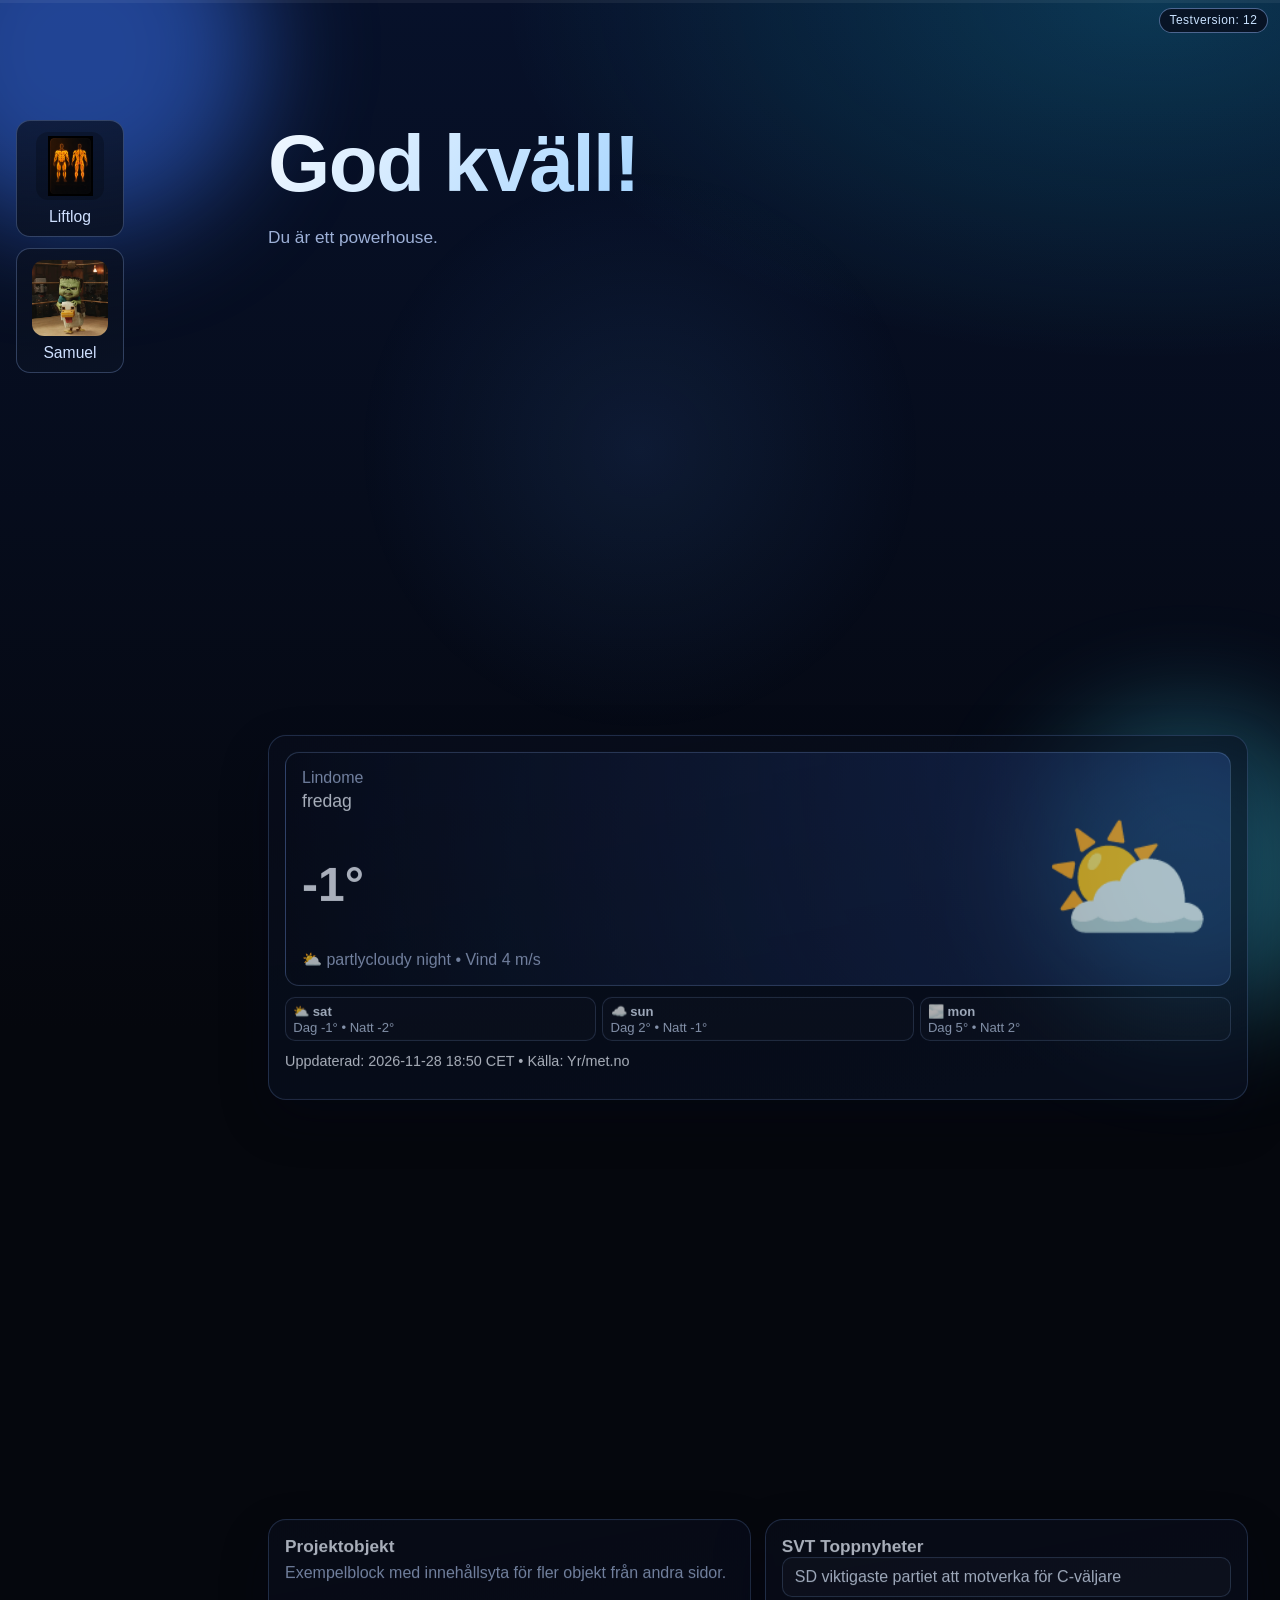
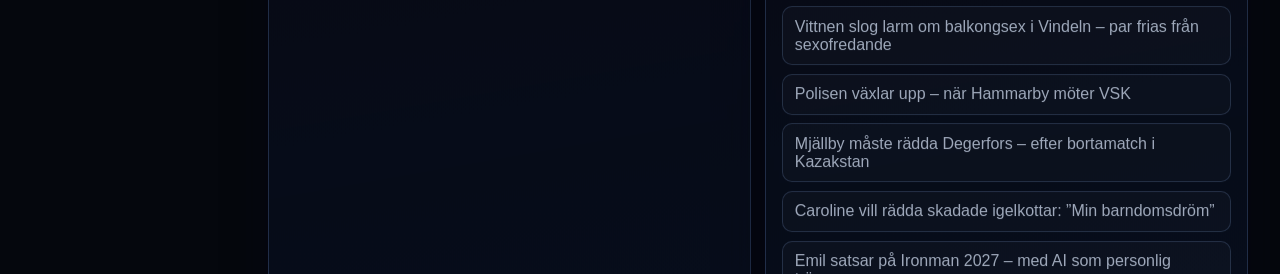
<file: index.html>
<!doctype html>
<html lang="sv">
<head>
  <meta charset="utf-8">
  <meta name="viewport" content="width=device-width, initial-scale=1">
  <title>alard.se</title>
  <meta name="description" content="Modern startsida med väderobjekt, projekt och exempelinnehåll.">
  <link rel="stylesheet" href="style.css">
</head>
<body>
  <div class="build-tag">Testversion: 12</div>
  <div class="scroll-progress" aria-hidden="true"><span id="scroll-progress-bar"></span></div>
  <div class="noise" aria-hidden="true"></div>
  <div class="glow glow-a" aria-hidden="true"></div>
  <div class="glow glow-b" aria-hidden="true"></div>

  <div class="layout-shell">
    <aside class="apps-rail">
      <a class="app-tile" href="/liftlog/" aria-label="Liftlog">
        <img src="/liftlog/icon-192.png" alt="Liftlog ikon">
        <span>Liftlog</span>
      </a>
      <a class="app-tile" href="/samuel/" aria-label="Samuel">
        <img class="samuel-icon" src="/assets/AMCM_Chicken_Jockey.webp" alt="Samuel chicken jockey ikon">
        <span>Samuel</span>
      </a>
    </aside>
    <main>
    <section class="hero">
      <h1 class="reveal" data-reveal id="greeting-title">God dag!</h1>
      <p class="hero-copy reveal" data-reveal id="greeting-day"></p>
      <p class="hero-copy reveal" data-reveal id="greeting-kind">Du är grym.</p>
    </section>

    <section id="weather" class="panel weather-grid section-block" data-parallax>
      <article class="module weather-module reveal tilt" data-reveal>
        <div class="weather-card">
          <p class="weather-place">Lindome</p>
          <p class="weather-day" id="wx-day">Laddar...</p>
          <div class="weather-temp-row">
            <p class="weather-temp" id="wx-temp">--°</p>
            <div class="weather-icon" id="wx-icon">☁️</div>
          </div>
          <p class="weather-meta" id="wx-meta">Hämtar väderdata...</p>
        </div>
        <div id="wx-week" class="week-grid"></div>
        <p class="fallback-link" id="wx-updated">Uppdaterad: - • Källa: Yr/met.no</p>
      </article>
    </section>

    <section id="objects" class="panel objects-grid section-block" data-parallax>
      <article class="module reveal tilt" data-reveal>
        <h2>Projektobjekt</h2>
        <p class="muted">Exempelblock med innehållsyta för fler objekt från andra sidor.</p>
      </article>
      <article class="module reveal tilt" data-reveal>
        <h2>SVT Toppnyheter</h2>
        <ul id="svt-list" class="feed-list pretty-feed">
          <li>Laddar SVT-nyheter...</li>
        </ul>
      </article>
    </section>

    <section class="panel objects-grid section-block" data-parallax>
      <article class="module reveal tilt" data-reveal>
        <h2>Börsinfo: OMX Stockholm PI</h2>
        <p class="muted">Egen data-ruta med källa Avanza-sida.</p>
        <div class="weather-card">
          <p class="weather-place">OMX Stockholm PI</p>
          <p class="weather-day" id="omx-price">Laddar...</p>
          <p class="weather-meta" id="omx-meta">Hämtar dagens förändring...</p>
          <div id="omx-week-chart" aria-label="OMX veckoutveckling"></div>
        </div>
        <p class="fallback-link" id="omx-updated"></p>
        <p class="fallback-link"><a href="https://www.avanza.se/index/om-indexet.html/18988/omx-stockholm-pi" target="_blank" rel="noopener noreferrer">Öppna OMX Stockholm PI i ny flik</a></p>
      </article>

      <article class="module reveal tilt" data-reveal>
        <h2>Pokemon Go: Event</h2>
        <p class="muted">Senaste eventrubriker från PokemonGoHub.</p>
        <div class="community-card">
          <a id="pogo-community-anchor" href="https://pokemongohub.net/post/category/event/" target="_blank" rel="noopener noreferrer">
            <img id="pogo-community-image" alt="Nästa Community Day">
            <p id="pogo-community-title">Laddar nästa Community Day...</p>
          </a>
        </div>
        <div class="weather-card">
          <ul id="pogo-list" class="feed-list pretty-feed">
            <li>Laddar events...</li>
          </ul>
        </div>
        <p class="fallback-link" id="pogo-updated"></p>
      </article>
    </section>
    </main>
  </div>
  <script src="script.js"></script>
</body>
</html>
</file>
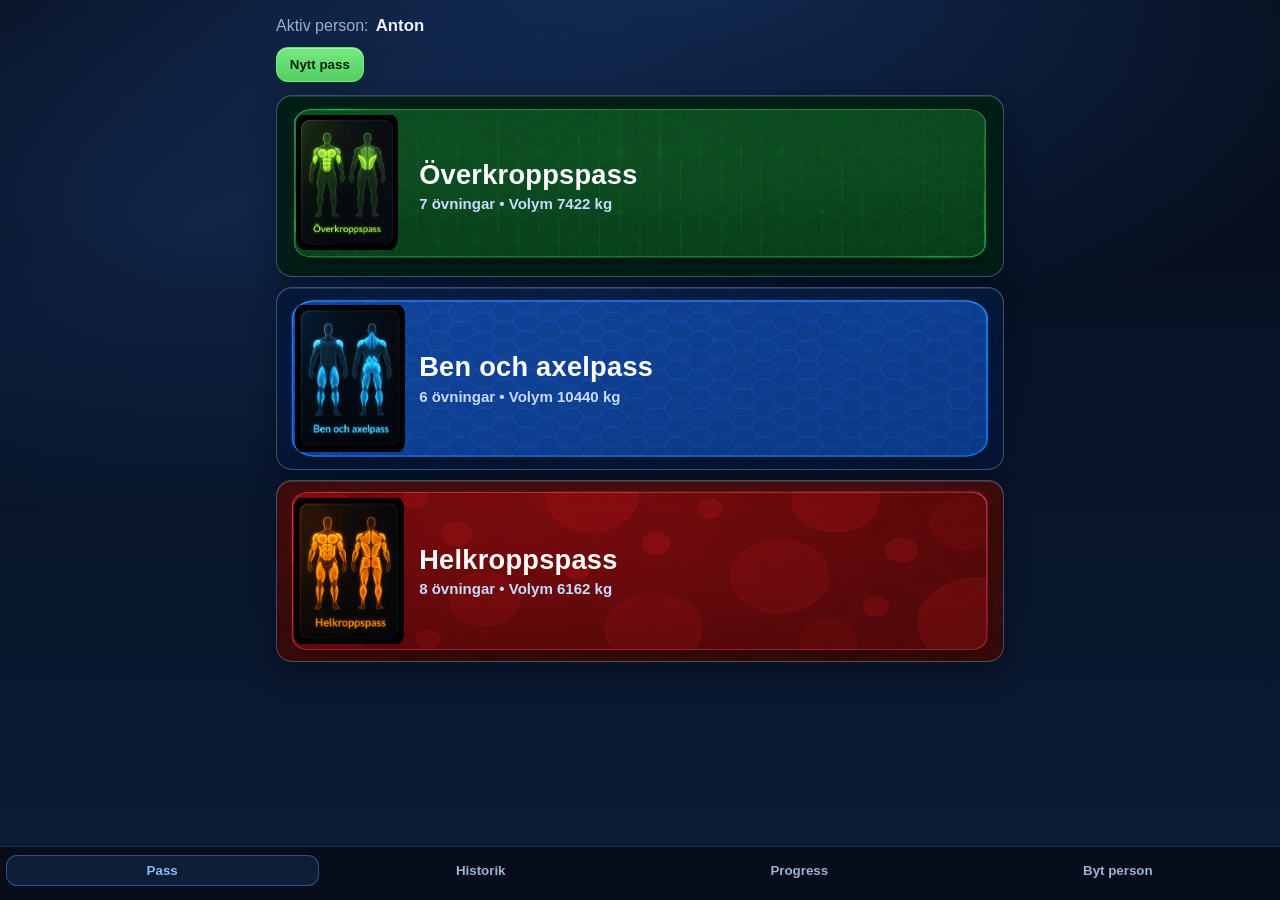
<file: Backup 2026-05-06 V1/index.html>
<!doctype html>
<html lang="sv">
<head>
  <meta charset="UTF-8" />
  <meta name="viewport" content="width=device-width, initial-scale=1.0" />
  <meta name="theme-color" content="#0a1120" />
  <meta name="apple-mobile-web-app-capable" content="yes" />
  <meta name="apple-mobile-web-app-status-bar-style" content="black-translucent" />
  <title>Träningsapp</title>
  <link rel="manifest" href="manifest.json" />
  <link rel="stylesheet" href="style.css" />
</head>
<body>
  <main class="app">
    <section id="tab-start" class="tab-page is-active">
      <section class="person-banner">
        <span>Aktiv person:</span>
        <strong id="active-person-name">Anton</strong>
      </section>

      <section class="card pass-list-shell">
        <div class="section-head">
          <button id="add-pass-btn" class="ok">Nytt pass</button>
        </div>
        <div id="pass-list" class="pass-list"></div>
      </section>

      <section id="steps-card" class="card">
        <div class="steps-panel">
          <div class="steps-cover">
            <img src="assets/Icons/Gång.png" alt="Steg" />
          </div>
          <div class="steps-info">
            <strong>Steg</strong>
            <small>Idag: 11234 steg</small>
            <small>Igår: -</small>
            <small>Förrgår: -</small>
          </div>
        </div>
      </section>

      <section id="pass-detail" class="card hidden">
        <div class="detail-top">
          <h2 id="detail-title">Pass</h2>
          <button id="add-exercise-btn" class="ok">Lägg till övning</button>
        </div>
        <ul id="exercise-list" class="exercise-list"></ul>
        <div class="pass-bottom-actions">
          <button id="done-pass-btn" class="done-pass-btn">KLAR</button>
          <button id="delete-pass-btn" class="danger">Radera pass</button>
        </div>
      </section>
    </section>

    <section id="tab-history" class="tab-page">
      <section class="card">
        <h2>Historik</h2>
        <ul id="history-list" class="pr-list"></ul>
      </section>
    </section>

    <section id="tab-progress" class="tab-page">
      <section class="card">
        <h2>Progress</h2>
        <div id="progress-pass-legend" class="progress-legend" aria-label="Färgförklaring pass">
          <button type="button" class="legend-item" data-pass-id="upper"><i class="legend-dot upper"></i>Överkroppspass</button>
          <button type="button" class="legend-item" data-pass-id="legs-shoulders"><i class="legend-dot lower"></i>Ben och axelpass</button>
          <button type="button" class="legend-item" data-pass-id="full"><i class="legend-dot full"></i>Helkroppspass</button>
          <button type="button" class="legend-item" data-pass-id="custom"><i class="legend-dot extra"></i>Extra pass</button>
        </div>
        <div id="progress-volume" class="metric-grid"></div>
        <canvas id="progress-pass-chart" height="220"></canvas>
        <p id="progress-pass-chart-empty" class="muted hidden">Ingen körd passhistorik ännu.</p>
      </section>
      <section class="card">
        <h2>Utveckling per övning</h2>
        <div id="progress-exercise-legend" class="progress-legend" aria-label="Färgförklaring övningar"></div>
        <canvas id="progress-chart" height="220"></canvas>
        <p id="progress-chart-empty" class="muted hidden">Ingen loggad data för övningar ännu.</p>
      </section>
      <section class="card">
        <h2>Personbästa per övning</h2>
        <ul id="pr-list" class="pr-list"></ul>
      </section>
    </section>

    <section id="tab-more" class="tab-page">
      <section class="card">
        <h2>Byt person</h2>
        <div id="person-list" class="person-list"></div>
        <div class="person-actions">
          <button id="add-person-btn" class="ghost">Lägg till person</button>
          <button id="delete-person-btn" class="danger">Radera person</button>
        </div>
      </section>
    </section>
  </main>

  <nav class="bottom-nav">
    <button class="tab-btn is-active" data-tab="start">Pass</button>
    <button class="tab-btn" data-tab="history">Historik</button>
    <button class="tab-btn" data-tab="progress">Progress</button>
    <button class="tab-btn" data-tab="more">Byt person</button>
  </nav>

  <dialog id="edit-modal" class="edit-modal">
    <form method="dialog" id="edit-form" class="edit-form">
      <div class="modal-top">
        <h3>Redigera övning</h3>
        <button type="button" id="close-modal" class="ghost">Stäng</button>
      </div>

      <label>
        Övning
        <input id="edit-name" required />
      </label>

      <div class="group-title">Uppvärmning</div>
      <div class="edit-row">
        <span>Reps</span>
        <div class="stepper" data-field="warmupReps"></div>
      </div>
      <div class="edit-row">
        <span>Vikt (kg)</span>
        <div class="stepper" data-field="warmupWeight"></div>
      </div>

      <div class="group-title">Arbetsset</div>
      <div class="edit-row">
        <span>Set</span>
        <div class="stepper" data-field="workSets"></div>
      </div>
      <div class="edit-row">
        <span>Reps</span>
        <div class="stepper" data-field="workReps"></div>
      </div>
      <div class="edit-row">
        <span>Vikt (kg)</span>
        <div class="stepper" data-field="workWeight"></div>
      </div>

      <div class="modal-actions">
        <button type="submit" class="primary">Spara</button>
        <button type="button" id="delete-exercise" class="danger">Ta bort övning</button>
      </div>
    </form>
  </dialog>

  <script src="app.js"></script>
</body>
</html>
</file>
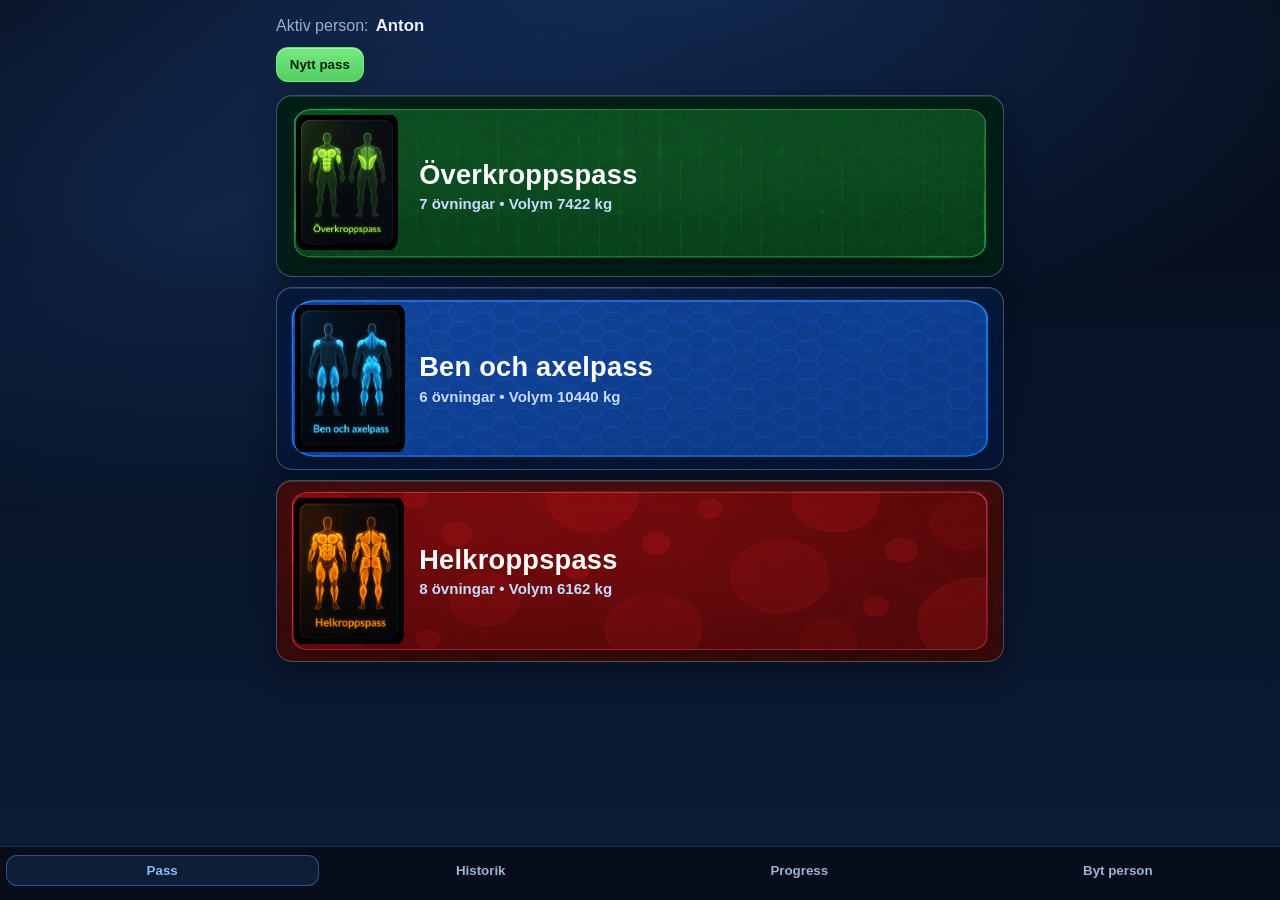
<file: liftlog/index.html>
<!doctype html>
<html lang="sv">
<head>
  <meta charset="UTF-8" />
  <meta name="viewport" content="width=device-width, initial-scale=1.0" />
  <meta name="theme-color" content="#0a1120" />
  <meta name="apple-mobile-web-app-capable" content="yes" />
  <meta name="apple-mobile-web-app-status-bar-style" content="black-translucent" />
  <title>Träningsapp</title>
  <link rel="manifest" href="manifest.json" />
  <link rel="stylesheet" href="style.css" />
</head>
<body>
  <main class="app">
    <section id="tab-start" class="tab-page is-active">
      <section class="person-banner">
        <span>Aktiv person:</span>
        <strong id="active-person-name">Anton</strong>
      </section>

      <section class="card pass-list-shell">
        <div class="section-head">
          <button id="add-pass-btn" class="ok">Nytt pass</button>
        </div>
        <div id="pass-list" class="pass-list"></div>
      </section>

      <section id="steps-card" class="card">
        <div class="steps-panel">
          <div class="steps-cover">
            <img src="assets/Icons/Gång.png" alt="Steg" />
          </div>
          <div class="steps-info">
            <strong>Steg</strong>
            <small>Idag: 11234 steg</small>
            <small>Igår: -</small>
            <small>Förrgår: -</small>
          </div>
        </div>
      </section>

      <section id="pass-detail" class="card hidden">
        <div class="detail-top">
          <h2 id="detail-title">Pass</h2>
          <button id="toggle-exercise-tools-btn" class="ghost" aria-label="Visa verktyg">✎</button>
          <button id="add-exercise-btn" class="ok">Lägg till övning</button>
        </div>
        <ul id="exercise-list" class="exercise-list"></ul>
        <div class="pass-bottom-actions">
          <button id="done-pass-btn" class="done-pass-btn">KLAR</button>
          <button id="delete-pass-btn" class="danger">Radera pass</button>
        </div>
      </section>
    </section>

    <section id="tab-history" class="tab-page">
      <section class="card">
        <h2>Historik</h2>
        <ul id="history-list" class="pr-list"></ul>
      </section>
    </section>

    <section id="tab-progress" class="tab-page">
      <section class="card">
        <h2>Progress</h2>
        <div id="progress-pass-legend" class="progress-legend" aria-label="Färgförklaring pass">
          <button type="button" class="legend-item" data-pass-id="upper"><i class="legend-dot upper"></i>Överkroppspass</button>
          <button type="button" class="legend-item" data-pass-id="legs-shoulders"><i class="legend-dot lower"></i>Ben och axelpass</button>
          <button type="button" class="legend-item" data-pass-id="full"><i class="legend-dot full"></i>Helkroppspass</button>
          <button type="button" class="legend-item" data-pass-id="custom"><i class="legend-dot extra"></i>Extra pass</button>
        </div>
        <div id="progress-volume" class="metric-grid"></div>
        <canvas id="progress-pass-chart" height="220"></canvas>
        <p id="progress-pass-chart-empty" class="muted hidden">Ingen körd passhistorik ännu.</p>
      </section>
      <section class="card">
        <h2>Utveckling per övning</h2>
        <div id="progress-exercise-legend" class="progress-legend" aria-label="Färgförklaring övningar"></div>
        <canvas id="progress-chart" height="220"></canvas>
        <p id="progress-chart-empty" class="muted hidden">Ingen loggad data för övningar ännu.</p>
      </section>
      <section class="card">
        <h2>Personbästa per övning</h2>
        <ul id="pr-list" class="pr-list"></ul>
      </section>
    </section>

    <section id="tab-more" class="tab-page">
      <section class="card">
        <h2>Byt person</h2>
        <div id="person-list" class="person-list"></div>
        <div class="person-actions">
          <button id="add-person-btn" class="ghost">Lägg till person</button>
          <button id="delete-person-btn" class="danger">Radera person</button>
        </div>
      </section>
    </section>
  </main>

  <nav class="bottom-nav">
    <button class="tab-btn is-active" data-tab="start">Pass</button>
    <button class="tab-btn" data-tab="history">Historik</button>
    <button class="tab-btn" data-tab="progress">Progress</button>
    <button class="tab-btn" data-tab="more">Byt person</button>
  </nav>

  <dialog id="edit-modal" class="edit-modal">
    <form method="dialog" id="edit-form" class="edit-form">
      <div class="modal-top">
        <h3>Redigera övning</h3>
        <button type="button" id="close-modal" class="ghost">Stäng</button>
      </div>

      <label>
        Övning
        <input id="edit-name" required />
      </label>

      <div class="group-title">Uppvärmning</div>
      <div class="edit-row">
        <span>Reps</span>
        <div class="stepper" data-field="warmupReps"></div>
      </div>
      <div class="edit-row">
        <span>Vikt (kg)</span>
        <div class="stepper" data-field="warmupWeight"></div>
      </div>

      <div class="group-title">Arbetsset</div>
      <div class="edit-row">
        <span>Set</span>
        <div class="stepper" data-field="workSets"></div>
      </div>
      <div class="edit-row">
        <span>Reps</span>
        <div class="stepper" data-field="workReps"></div>
      </div>
      <div class="edit-row">
        <span>Vikt (kg)</span>
        <div class="stepper" data-field="workWeight"></div>
      </div>

      <div class="modal-actions">
        <button type="submit" class="primary">Spara</button>
        <button type="button" id="delete-exercise" class="danger">Ta bort övning</button>
      </div>
    </form>
  </dialog>

  <script src="app.js"></script>
</body>
</html>
</file>
<file: style.css>
:root {
  --bg: #05070d;
  --bg-soft: #0b1222;
  --ink: #eaf2ff;
  --muted: #9db0d7;
  --stroke: rgba(123, 159, 229, 0.32);
  --panel: rgba(9, 15, 30, 0.78);
  --panel-strong: rgba(10, 18, 36, 0.92);
  --blue: #4b8fff;
  --cyan: #8ae8ff;
}

* {
  box-sizing: border-box;
}

html,
body {
  margin: 0;
  min-height: 100%;
}

.scroll-progress {
  position: fixed;
  top: 0;
  left: 0;
  width: 100%;
  height: 3px;
  z-index: 30;
  background: rgba(255, 255, 255, 0.06);
}

.build-tag {
  position: fixed;
  top: 8px;
  right: 12px;
  z-index: 40;
  padding: 0.28rem 0.6rem;
  border-radius: 999px;
  border: 1px solid rgba(146, 184, 250, 0.5);
  background: rgba(8, 14, 29, 0.82);
  color: #c9e2ff;
  font-size: 0.75rem;
  letter-spacing: 0.04em;
}

.scroll-progress span {
  display: block;
  height: 100%;
  width: 0%;
  background: linear-gradient(90deg, #76d5ff, #5f96ff);
}

body::before {
  content: "";
  position: fixed;
  inset: 0;
  pointer-events: none;
  background: radial-gradient(circle at var(--mx, 50%) var(--my, 50%), rgba(85, 156, 255, 0.1), transparent 36%);
  z-index: 0;
}

body {
  font-family: "Sora", "Avenir Next", "Segoe UI", sans-serif;
  color: var(--ink);
  background:
    radial-gradient(1200px 500px at 20% -20%, rgba(43, 106, 232, 0.35), transparent 70%),
    radial-gradient(900px 500px at 90% 0%, rgba(28, 211, 255, 0.2), transparent 72%),
    linear-gradient(180deg, #07112a, #05070d 55%);
}

.noise {
  position: fixed;
  inset: 0;
  pointer-events: none;
  background-image: radial-gradient(rgba(255, 255, 255, 0.05) 0.6px, transparent 0.6px);
  background-size: 4px 4px;
  opacity: 0.18;
}

.glow {
  position: fixed;
  z-index: -1;
  border-radius: 999px;
  filter: blur(55px);
}

.glow-a {
  width: 360px;
  height: 360px;
  top: -130px;
  left: -100px;
  background: rgba(61, 120, 255, 0.5);
}

.glow-b {
  width: 300px;
  height: 300px;
  bottom: -120px;
  right: -60px;
  background: rgba(66, 218, 255, 0.35);
}

.topbar {
  max-width: 1120px;
  margin: 0 auto;
  padding: 1.1rem 1rem;
  display: flex;
  justify-content: space-between;
  align-items: center;
}

.logo {
  margin: 0;
  letter-spacing: 0.14em;
  font-size: 0.75rem;
  color: var(--muted);
}

nav {
  display: flex;
  gap: 0.9rem;
}

nav a {
  color: var(--ink);
  text-decoration: none;
  font-size: 0.92rem;
  opacity: 0.88;
}

main {
  max-width: 1120px;
  margin: 0 auto;
  padding: 0.8rem 1rem 3rem;
}

.layout-shell {
  max-width: 1320px;
  margin: 0 auto;
  padding: 0 1rem 2.4rem;
  display: grid;
  grid-template-columns: 220px minmax(0, 1fr);
  gap: 1rem;
}

.apps-rail {
  position: sticky;
  top: 120px;
  align-self: start;
  display: grid;
  gap: 0.7rem;
}

.app-tile {
  width: 108px;
  display: grid;
  justify-items: center;
  gap: 0.5rem;
  text-decoration: none;
  color: #dbe8ff;
  border: 1px solid rgba(142, 175, 238, 0.3);
  border-radius: 14px;
  padding: 0.7rem 0.55rem 0.6rem;
  background: linear-gradient(170deg, rgba(9, 15, 30, 0.7), rgba(10, 18, 36, 0.92));
}

.app-tile img {
  width: 68px;
  height: 68px;
  border-radius: 12px;
  object-fit: contain;
  background: rgba(0, 0, 0, 0.22);
  padding: 4px;
}

.app-tile img.samuel-icon {
  width: 76px;
  height: 76px;
  padding: 0;
  object-fit: cover;
  object-position: center;
}

.app-tile span {
  font-size: 0.98rem;
  color: #cfe0ff;
}

.hero {
  min-height: 38vh;
  display: grid;
  align-content: center;
  gap: 0.35rem;
  padding: 0.7rem 0 0.8rem;
}

.hero h1 {
  background: linear-gradient(130deg, #f2f8ff 0%, #a6d5ff 42%, #6fa8ff 100%);
  -webkit-background-clip: text;
  background-clip: text;
  color: transparent;
}

.eyebrow {
  margin: 0;
  color: var(--cyan);
  text-transform: uppercase;
  letter-spacing: 0.12em;
  font-size: 0.74rem;
}

h1 {
  margin: 0;
  font-size: clamp(2.2rem, 6.6vw, 5rem);
  line-height: 1.15;
  letter-spacing: -0.02em;
  padding-bottom: 0.08em;
}

.hero-copy {
  margin: 0;
  max-width: 680px;
  color: var(--muted);
  font-size: clamp(0.95rem, 1.7vw, 1.08rem);
}

.hero-actions {
  display: flex;
  flex-wrap: wrap;
  gap: 0.6rem;
}

.btn {
  text-decoration: none;
  border-radius: 999px;
  padding: 0.74rem 1.1rem;
  font-weight: 700;
  font-size: 0.93rem;
}

.btn-solid {
  color: #011230;
  background: linear-gradient(170deg, #9ce8ff, #62a7ff 70%);
}

.btn-ghost {
  color: var(--ink);
  border: 1px solid var(--stroke);
  background: rgba(10, 16, 31, 0.55);
}

.panel {
  margin-top: 0.55rem;
}

.weather-grid,
.objects-grid {
  display: grid;
  grid-template-columns: repeat(12, 1fr);
  gap: 0.85rem;
}

.module {
  grid-column: span 6;
  border: 1px solid var(--stroke);
  border-radius: 18px;
  background: linear-gradient(170deg, var(--panel), var(--panel-strong));
  padding: 1rem;
  box-shadow: 0 20px 50px rgba(1, 8, 24, 0.45);
  transform-style: preserve-3d;
  transition: transform 240ms ease, border-color 200ms ease;
}

h2 {
  margin: 0;
  font-size: 1.08rem;
}

.muted {
  margin: 0.45rem 0 0.8rem;
  color: var(--muted);
}

.embed-wrap {
  border-radius: 12px;
  overflow: hidden;
  border: 1px solid rgba(137, 172, 242, 0.28);
  min-height: 360px;
}

.embed-wrap iframe {
  width: 100%;
  min-height: 360px;
  border: 0;
  background: #fff;
}

.fallback-link {
  margin-top: 0.7rem;
  font-size: 0.9rem;
}

.fallback-link a {
  color: #a8d7ff;
}

.weather-card {
  border: 1px solid rgba(142, 175, 238, 0.35);
  border-radius: 14px;
  padding: 1rem;
  background: radial-gradient(circle at top right, rgba(71, 125, 255, 0.28), rgba(71, 125, 255, 0));
}

.weather-main {
  display: flex;
  justify-content: space-between;
  align-items: center;
}
.weather-module { grid-column: span 12; }

.weather-temp-row {
  display: flex;
  align-items: center;
  justify-content: space-between;
}

.weather-icon {
  font-size: 8.6rem;
  line-height: 1;
  margin-left: 0.2rem;
  width: 50%;
  text-align: right;
}

.weather-place,
.weather-day,
.weather-meta,
.weather-temp {
  margin: 0;
}

.weather-place {
  color: var(--muted);
}

.weather-day {
  margin-top: 0.3rem;
  font-size: 1.1rem;
}

.weather-temp {
  margin-top: 0.35rem;
  font-size: 3rem;
  font-weight: 800;
}

.weather-meta {
  color: var(--muted);
}
.feed-list { margin: 0; padding-left: 1.1rem; color: var(--ink); }
.feed-list li { margin: 0 0 0.45rem; }
.pretty-feed {
  list-style: none;
  padding: 0;
}
.pretty-feed li {
  margin: 0 0 0.55rem;
  padding: 0.65rem 0.75rem;
  border: 1px solid rgba(142, 175, 238, 0.28);
  border-radius: 10px;
  background: rgba(255, 255, 255, 0.03);
}
.week-grid {
  margin-top: 0.7rem;
  display: grid;
  grid-template-columns: repeat(3, 1fr);
  gap: 0.38rem;
}
.day-chip {
  border: 1px solid rgba(142, 175, 238, 0.25);
  border-radius: 10px;
  padding: 0.34rem 0.45rem;
  background: rgba(255, 255, 255, 0.02);
  font-size: 0.82rem;
}

.day-chip-top {
  display: block;
  font-weight: 700;
  color: #dbe9ff;
}

.day-chip-temp {
  display: block;
  margin-top: 0.08rem;
  color: #b8caea;
}

.community-card {
  margin: 0.65rem 0 0.8rem;
  border: 1px solid rgba(142, 175, 238, 0.28);
  border-radius: 12px;
  overflow: hidden;
  background: rgba(255, 255, 255, 0.03);
}

#pogo-community-image {
  display: block;
  width: 100%;
  max-height: 280px;
  object-fit: cover;
  background: rgba(255, 255, 255, 0.04);
}

#pogo-community-title {
  margin: 0;
  padding: 0.72rem 0.78rem;
  color: #dbe9ff;
  font-weight: 700;
}

#omx-week-chart {
  width: 100%;
  margin-top: 0.65rem;
  border: 1px solid rgba(142, 175, 238, 0.26);
  border-radius: 10px;
  background: rgba(255, 255, 255, 0.02);
  overflow: hidden;
}

#omx-week-chart svg {
  display: block;
  width: 100%;
  height: auto;
}

#pogo-community-anchor {
  text-decoration: none;
}

#svt-list img {
  width: 56px;
  height: 56px;
  object-fit: cover;
  border-radius: 8px;
  margin-right: 0.55rem;
  border: 1px solid rgba(142, 175, 238, 0.28);
}

#svt-list a {
  color: #dbe8ff;
  text-decoration: none;
}

.reveal {
  opacity: 0;
  transform: translateY(22px) scale(0.985);
  transition: opacity 700ms ease, transform 700ms cubic-bezier(0.22, 1, 0.36, 1);
}

.reveal.in {
  opacity: 1;
  transform: translateY(0) scale(1);
}

.topbar.reveal {
  transform: translateY(-14px);
}

.module.tilt:hover {
  border-color: rgba(162, 199, 255, 0.6);
}

.section-block {
  transition: transform 500ms ease, opacity 500ms ease;
}

@media (max-width: 900px) {
  .layout-shell {
    grid-template-columns: 1fr;
  }

  .apps-rail {
    position: static;
  }

  .module {
    grid-column: span 12;
  }
}
</file>
<file: Backup 2026-05-06 V1/style.css>
:root {
  --bg-0: #04070f;
  --bg-1: #071327;
  --bg-2: #0c1c34;
  --surface-1: rgba(13, 24, 44, 0.82);
  --surface-2: rgba(16, 31, 55, 0.9);
  --surface-3: rgba(22, 38, 64, 0.9);
  --stroke: rgba(143, 176, 231, 0.2);
  --stroke-strong: rgba(150, 186, 247, 0.36);
  --txt: #edf3ff;
  --txt-muted: #9baecf;
  --blue: #3c8dff;
  --blue-soft: rgba(60, 141, 255, 0.3);
  --green: #63dd6e;
  --danger: #f76e6e;
  --radius-lg: 20px;
  --radius-md: 14px;
}

* { box-sizing: border-box; }

body {
  margin: 0;
  min-height: 100dvh;
  color: var(--txt);
  font-family: "Avenir Next", "SF Pro Text", "Segoe UI", sans-serif;
  background:
    radial-gradient(120% 70% at 50% -5%, rgba(37, 91, 176, 0.45), rgba(37, 91, 176, 0) 60%),
    radial-gradient(70% 45% at 15% 25%, rgba(63, 131, 243, 0.16), rgba(63, 131, 243, 0) 72%),
    linear-gradient(180deg, var(--bg-0), var(--bg-1) 38%, var(--bg-2));
}

body.theme-pass-upper {
  background:
    radial-gradient(120% 70% at 50% -5%, rgba(44, 135, 72, 0.48), rgba(44, 135, 72, 0) 60%),
    linear-gradient(180deg, #07160f, #0b2217 42%, #10291c);
}

body.theme-pass-lower {
  background:
    radial-gradient(120% 70% at 50% -5%, rgba(48, 103, 199, 0.52), rgba(48, 103, 199, 0) 60%),
    linear-gradient(180deg, #071325, #0d1f3f 42%, #142a4f);
}

body.theme-pass-full {
  background:
    radial-gradient(120% 70% at 50% -5%, rgba(158, 51, 51, 0.5), rgba(158, 51, 51, 0) 60%),
    linear-gradient(180deg, #1a0a0a, #2a1010 42%, #3a1515);
}

body.theme-pass-custom {
  background:
    radial-gradient(120% 70% at 50% -5%, rgba(133, 74, 212, 0.5), rgba(133, 74, 212, 0) 60%),
    linear-gradient(180deg, #160d2b, #211340 42%, #2b1952);
}

.app {
  max-width: 760px;
  margin: 0 auto;
  padding: 1rem 1rem 6.4rem;
}

.tab-page { display: none; }
.tab-page.is-active { display: block; }

.person-banner {
  display: flex;
  align-items: baseline;
  gap: 0.45rem;
  margin: 0 0 0.7rem;
  color: var(--txt-muted);
}

.person-banner strong {
  color: var(--txt);
  font-size: 1.05rem;
}

.card,
.hero {
  background: linear-gradient(165deg, rgba(19, 35, 62, 0.9), rgba(10, 20, 38, 0.82));
  border: 1px solid var(--stroke);
  border-radius: var(--radius-lg);
  padding: 1rem;
  margin-bottom: 0.95rem;
  backdrop-filter: blur(12px) saturate(110%);
  box-shadow:
    inset 0 1px 0 rgba(255, 255, 255, 0.07),
    0 14px 36px rgba(1, 6, 17, 0.46);
}

.hero-top {
  display: flex;
  justify-content: space-between;
  align-items: baseline;
}

.hero-top strong {
  font-size: 1.2rem;
  letter-spacing: 0.02em;
}

.hero-top span {
  color: #d2e2ff;
  font-weight: 500;
}

.hero-text {
  color: var(--txt-muted);
  margin: 0.55rem 0 0;
}

h2 {
  margin: 0;
  font-size: 1.1rem;
  letter-spacing: 0.01em;
}

.section-head {
  display: flex;
  align-items: center;
  justify-content: space-between;
  gap: 0.7rem;
  margin-bottom: 0.8rem;
}

.pass-list-shell {
  background: transparent;
  border: 0;
  box-shadow: none;
  backdrop-filter: none;
  padding: 0;
}

#steps-card {
  display: none !important;
  background: transparent;
  border: 0;
  box-shadow: none;
  backdrop-filter: none;
  padding: 0;
  margin-top: 1cm;
}

.pass-list {
  display: grid;
  grid-template-columns: 1fr;
  gap: 0.62rem;
}

.pass-card {
  position: relative;
  overflow: hidden;
  width: 100%;
  border: 1px solid var(--stroke-strong);
  border-radius: 16px;
  background-color: #081120;
  color: #fff;
  padding: 0.56rem;
  text-align: left;
  display: grid;
  grid-template-columns: 122px 1fr;
  align-items: center;
  gap: 0.7rem;
  box-shadow:
    inset 0 1px 0 rgba(255, 255, 255, 0.12),
    0 12px 24px rgba(2, 8, 24, 0.45);
  transition: transform 160ms ease, box-shadow 160ms ease, border-color 160ms ease;
}

.pass-card:hover {
  transform: translateY(-1px);
  border-color: rgba(169, 205, 255, 0.52);
}

.pass-card small {
  display: block;
  margin-top: 0.35rem;
  color: #c7dcff;
  font-size: 0.94rem;
  font-weight: 650;
  text-align: left;
}

.pass-cover {
  position: relative;
  z-index: 1;
  width: 100%;
  aspect-ratio: 3 / 4;
  border-radius: 14px;
  overflow: hidden;
  border: 0;
  background: transparent;
  display: grid;
  place-items: center;
  padding: 6px;
}

.pass-cover img {
  width: 100%;
  height: 100%;
  object-fit: contain;
  padding: 0;
  display: block;
  margin: 0;
  border-radius: 12px;
  background: transparent;
}

.pass-info strong {
  position: relative;
  z-index: 1;
  display: block;
  font-size: 1.7rem;
  line-height: 1.1;
  letter-spacing: 0.01em;
}

.pass-info small {
  position: relative;
  z-index: 1;
}

.pass-upper {
  background-image: url("assets/Icons/ÖverkroppspassBkg1.png");
  background-size: 100% 100%;
  background-position: center;
  background-repeat: no-repeat;
}

.pass-upper .pass-cover img {
  width: 92%;
  height: 92%;
  align-self: start;
  margin-top: 2px;
}

.pass-lower .pass-cover img {
  margin-left: 7px;
}

.pass-full .pass-cover img {
  margin-left: 5px;
}

.pass-lower {
  background-image: url("assets/Icons/BenpassBkg1.png");
  background-size: 100% 100%;
  background-position: center;
  background-repeat: no-repeat;
}

.pass-full {
  background-image: url("assets/Icons/HelkroppspassBkg1.png");
  background-size: 100% 100%;
  background-position: center;
  background-repeat: no-repeat;
}

.pass-custom {
  background-image:
    linear-gradient(140deg, rgba(116, 58, 199, 0.82), rgba(69, 35, 128, 0.86));
  background-size: 100% 100%;
  background-position: center;
  background-repeat: no-repeat;
}

.pass-card::before,
.exercise-item::before {
  content: "";
  position: absolute;
  inset: 0;
  pointer-events: none;
  opacity: 0.72;
  background-size: cover;
  background-repeat: no-repeat;
  background-position: center;
  border-radius: inherit;
  z-index: 0;
}

.pass-card::before { display: none !important; }

.detail-top {
  display: flex;
  align-items: center;
  gap: 0.65rem;
  margin-bottom: 0.35rem;
}

.detail-top h2 {
  margin-right: auto;
}

.exercise-list,
.pr-list {
  list-style: none;
  padding: 0;
  margin: 0;
}

.exercise-item {
  position: relative;
  overflow: hidden;
  background: linear-gradient(160deg, rgba(14, 26, 45, 0.96), rgba(10, 20, 35, 0.92));
  border: 1px solid rgba(139, 173, 227, 0.24);
  border-radius: var(--radius-md);
  padding: 0.78rem;
  margin-bottom: 0.58rem;
  box-shadow: inset 0 1px 0 rgba(255, 255, 255, 0.05);
}

.tone-green::before {
  background-image:
    radial-gradient(circle at 88% 18%, rgba(87, 212, 103, 0.34) 0, rgba(87, 212, 103, 0) 48%);
}

.tone-orange::before {
  background-image:
    radial-gradient(circle at 88% 18%, rgba(251, 146, 60, 0.34) 0, rgba(251, 146, 60, 0) 48%);
}

.tone-red::before {
  background-image:
    radial-gradient(circle at 88% 18%, rgba(248, 113, 113, 0.34) 0, rgba(248, 113, 113, 0) 48%);
}

.exercise-card-row {
  display: flex;
  align-items: stretch;
  gap: 0.7rem;
  min-height: 128px;
}

.exercise-thumb {
  width: 92px;
  height: auto;
  border-radius: 12px;
  overflow: hidden;
  background: rgba(255, 255, 255, 0.08);
  border: 1px solid rgba(255, 255, 255, 0.24);
  box-shadow:
    0 0 0 1px rgba(96, 165, 250, 0.2),
    0 8px 20px rgba(2, 8, 23, 0.45);
}

.exercise-thumb img {
  width: 100%;
  height: 100%;
  object-fit: contain;
  display: block;
}

.exercise-name {
  font-weight: 720;
  letter-spacing: 0.01em;
}

.exercise-info {
  flex: 1;
  min-width: 0;
}

.exercise-meta {
  color: #c4d5ef;
  margin-top: 0.25rem;
  font-size: 0.95rem;
  line-height: 1.45;
}

.exercise-actions-col {
  display: flex;
  flex-direction: column;
  align-items: stretch;
  justify-content: flex-start;
  gap: 0.35rem;
  margin-left: auto;
  min-width: 94px;
}

button {
  border: 1px solid rgba(141, 180, 240, 0.26);
  border-radius: 12px;
  padding: 0.56rem 0.8rem;
  font-weight: 680;
  color: #fff;
  background: linear-gradient(180deg, #4596ff, #3375df);
  box-shadow:
    inset 0 1px 0 rgba(255, 255, 255, 0.22),
    0 9px 18px rgba(8, 24, 53, 0.32);
  transition: filter 140ms ease, transform 140ms ease;
}

button:hover { filter: brightness(1.06); }
button:active { transform: translateY(1px); }

button.ghost {
  background: linear-gradient(180deg, rgba(72, 90, 121, 0.96), rgba(55, 70, 97, 0.96));
}

button.danger {
  border-color: rgba(245, 116, 116, 0.42);
  background: linear-gradient(180deg, #ff7474, #e55050);
}

button.ok {
  border-color: rgba(118, 245, 131, 0.44);
  color: #08200d;
  background: linear-gradient(180deg, #76ea80, #55cd61);
  box-shadow:
    inset 0 1px 0 rgba(229, 255, 233, 0.42),
    0 9px 18px rgba(9, 36, 16, 0.28);
}

.hidden { display: none !important; }

.bottom-nav {
  position: fixed;
  left: 0;
  right: 0;
  bottom: 0;
  display: grid;
  grid-template-columns: repeat(4, 1fr);
  gap: 0.34rem;
  background: rgba(7, 13, 24, 0.9);
  backdrop-filter: blur(14px);
  border-top: 1px solid var(--stroke);
  padding: 0.48rem 0.35rem 0.86rem;
}

.bottom-nav .tab-btn {
  background: transparent;
  color: #9eb2d1;
  border: 1px solid transparent;
  padding: 0.45rem 0.35rem;
  border-radius: 11px;
  box-shadow: none;
}

.bottom-nav .tab-btn.is-active {
  color: #84bcff;
  border-color: rgba(90, 160, 255, 0.4);
  background: rgba(58, 113, 196, 0.17);
}

.edit-modal {
  width: min(560px, 94vw);
  border: 1px solid rgba(150, 186, 247, 0.35);
  border-radius: 18px;
  background:
    radial-gradient(110% 80% at 50% 0, rgba(43, 95, 180, 0.25), rgba(43, 95, 180, 0) 62%),
    linear-gradient(180deg, rgba(16, 29, 50, 0.98), rgba(11, 21, 39, 0.98));
  color: var(--txt);
  box-shadow: 0 26px 66px rgba(0, 0, 0, 0.6);
}

.edit-modal::backdrop {
  background: rgba(0, 0, 0, 0.62);
  backdrop-filter: blur(2px);
}

.edit-form { padding: 1rem; }

.modal-top {
  display: flex;
  justify-content: space-between;
  align-items: center;
  margin-bottom: 0.75rem;
}

label {
  display: block;
  margin-bottom: 0.78rem;
  font-size: 0.82rem;
  text-transform: uppercase;
  letter-spacing: 0.08em;
  color: #b3c7e8;
  font-weight: 680;
}

input {
  width: 100%;
  margin-top: 0.42rem;
  padding: 0.68rem 0.72rem;
  border: 1px solid rgba(144, 180, 234, 0.32);
  border-radius: 11px;
  color: var(--txt);
  background: rgba(14, 29, 52, 0.94);
}

select {
  width: 100%;
  margin: 0.35rem 0 0.7rem;
  padding: 0.6rem 0.7rem;
  border: 1px solid rgba(144, 180, 234, 0.32);
  border-radius: 10px;
  color: var(--txt);
  background: rgba(14, 29, 52, 0.94);
}

#progress-chart {
  width: 100%;
  border: 1px solid var(--stroke);
  border-radius: 12px;
  background: rgba(10, 20, 35, 0.75);
}

#progress-pass-chart {
  width: 100%;
  margin-top: 0.7rem;
  border: 1px solid var(--stroke);
  border-radius: 12px;
  background: rgba(10, 20, 35, 0.75);
}

.progress-legend {
  display: flex;
  flex-wrap: wrap;
  gap: 8px 14px;
  margin: 0.2rem 0 0.55rem;
}

.legend-item {
  display: inline-flex;
  align-items: center;
  gap: 7px;
  font-size: 0.9rem;
  color: #c7dcff;
  background: rgba(9, 24, 52, 0.55);
  border: 1px solid rgba(123, 162, 230, 0.22);
  border-radius: 999px;
  padding: 5px 10px;
  cursor: pointer;
  transition: opacity .18s ease, transform .18s ease, border-color .18s ease;
}
.legend-item:hover { transform: translateY(-1px); }
.legend-item.is-muted {
  opacity: 0.45;
  border-color: rgba(123, 162, 230, 0.12);
}

.legend-dot {
  width: 10px;
  height: 10px;
  border-radius: 50%;
  box-shadow: 0 0 8px currentColor;
}

.legend-dot.upper { color: #63dd6e; background: #63dd6e; }
.legend-dot.lower { color: #4ea2ff; background: #4ea2ff; }
.legend-dot.full { color: #ff6b6b; background: #ff6b6b; }
.legend-dot.extra { color: #bb86fc; background: #bb86fc; }

.group-title {
  margin: 0.95rem 0 0.5rem;
  color: #c8d9f5;
  font-weight: 700;
  letter-spacing: 0.02em;
}

.edit-row {
  display: flex;
  justify-content: space-between;
  align-items: center;
  padding: 0.5rem 0;
  border-bottom: 1px solid rgba(157, 176, 206, 0.18);
}

.stepper {
  display: inline-flex;
  align-items: center;
  gap: 0.5rem;
}

.stepper button {
  width: 35px;
  height: 35px;
  padding: 0;
  border-radius: 10px;
  background: linear-gradient(180deg, rgba(62, 81, 113, 0.96), rgba(43, 58, 84, 0.96));
}

.stepper-output {
  min-width: 70px;
  text-align: center;
  font-size: 1.05rem;
  font-weight: 730;
}

.stepper .stepper-output {
  min-width: 70px;
  width: 78px;
  margin-top: 0;
  padding: 0.38rem 0.2rem;
}

.modal-actions {
  display: flex;
  gap: 0.5rem;
  margin-top: 0.92rem;
}

.metric-grid {
  display: grid;
  gap: 0.5rem;
  grid-template-columns: repeat(3, 1fr);
}

.metric {
  background: linear-gradient(165deg, rgba(15, 28, 49, 0.9), rgba(10, 21, 39, 0.85));
  border: 1px solid var(--stroke);
  border-radius: 12px;
  padding: 0.66rem;
}

.metric strong {
  display: block;
  margin-top: 0.25rem;
}

.pr-item {
  border-bottom: 1px solid rgba(157, 176, 206, 0.18);
  padding: 0.56rem 0;
}

.pr-row {
  display: flex;
  align-items: center;
  justify-content: space-between;
  gap: 0.65rem;
}

.pr-input {
  width: 112px;
  text-align: right;
  margin: 0;
  padding: 0.42rem 0.5rem;
  border: 1px solid rgba(144, 180, 234, 0.32);
  border-radius: 9px;
  color: var(--txt);
  background: rgba(14, 29, 52, 0.94);
}

.muted { color: var(--txt-muted); }

.done-pass-btn {
  width: auto;
  margin-top: 0;
  padding: 0.86rem 0.8rem;
  font-size: 1.08rem;
  letter-spacing: 0.04em;
}

.pass-bottom-actions {
  display: flex;
  align-items: stretch;
  justify-content: flex-end;
  gap: 0.5rem;
  margin-top: 0.9rem;
}

.pass-bottom-actions .done-pass-btn {
  flex: 1 1 auto;
}

#delete-pass-btn {
  flex: 0 0 20%;
  min-width: 98px;
}

.person-list {
  display: grid;
  gap: 0.5rem;
  margin-bottom: 0.7rem;
}

.person-btn {
  width: 100%;
}

.person-btn.is-active {
  border-color: rgba(118, 245, 131, 0.44);
  color: #08200d;
  background: linear-gradient(180deg, #76ea80, #55cd61);
}

.person-actions {
  display: grid;
  grid-template-columns: 1fr 1fr;
  gap: 0.5rem;
}

.steps-head {
  display: flex;
  align-items: center;
  gap: 0.55rem;
  margin-bottom: 0.55rem;
}

.steps-head img {
  width: 28px;
  height: 28px;
  object-fit: contain;
  border-radius: 8px;
}

.steps-panel {
  display: grid;
  grid-template-columns: 122px 1fr;
  align-items: center;
  gap: 0.7rem;
  border: 1px solid var(--stroke-strong);
  border-radius: 16px;
  padding: 0.56rem;
  box-shadow:
    inset 0 1px 0 rgba(255, 255, 255, 0.12),
    0 12px 24px rgba(2, 8, 24, 0.45);
  background-color: #2a1452;
  background-image:
    linear-gradient(140deg, rgba(150, 88, 255, 0.22), rgba(85, 38, 171, 0.2)),
    url("assets/Icons/GångBkg1.png");
  background-size: 100% 100%, 100% 100%;
  background-position: center;
  background-repeat: no-repeat, no-repeat;
}

.steps-cover {
  width: 100%;
  aspect-ratio: 3 / 4;
  border-radius: 14px;
  overflow: hidden;
  border: 0;
  background: transparent;
  justify-self: start;
  display: grid;
  place-items: center;
  padding: 6px;
}

.steps-cover img {
  width: 100%;
  height: 100%;
  object-fit: contain;
  padding: 0;
  display: block;
  margin: 0;
  border-radius: 12px;
  background: transparent;
}

.steps-panel .steps-cover img {
  width: 90%;
  height: 90%;
  align-self: center;
  margin-left: 0;
}

.steps-info strong {
  display: block;
  font-size: 1.7rem;
  line-height: 1.1;
  letter-spacing: 0.01em;
  margin-bottom: 0.18rem;
}

.steps-info small {
  display: block;
  color: #c7dcff;
  font-size: 0.94rem;
  font-weight: 650;
  margin-top: 0.18rem;
}

@media (max-width: 640px) {
  .app { padding: 0.9rem 0.82rem 6.2rem; }
  .pass-list { gap: 0.55rem; }
  .pass-card { grid-template-columns: 106px 1fr; }
  .steps-panel { grid-template-columns: 106px 1fr; }
  .pass-info strong { font-size: 1.35rem; }
  .pass-card small { font-size: 0.83rem; }
  .metric-grid { grid-template-columns: 1fr; }
  .modal-actions { flex-direction: column; }
  button { padding: 0.55rem 0.72rem; }
}
</file>
<file: liftlog/style.css>
:root {
  --bg-0: #04070f;
  --bg-1: #071327;
  --bg-2: #0c1c34;
  --surface-1: rgba(13, 24, 44, 0.82);
  --surface-2: rgba(16, 31, 55, 0.9);
  --surface-3: rgba(22, 38, 64, 0.9);
  --stroke: rgba(143, 176, 231, 0.2);
  --stroke-strong: rgba(150, 186, 247, 0.36);
  --txt: #edf3ff;
  --txt-muted: #9baecf;
  --blue: #3c8dff;
  --blue-soft: rgba(60, 141, 255, 0.3);
  --green: #63dd6e;
  --danger: #f76e6e;
  --radius-lg: 20px;
  --radius-md: 14px;
}

* { box-sizing: border-box; }

body {
  margin: 0;
  min-height: 100dvh;
  color: var(--txt);
  font-family: "Avenir Next", "SF Pro Text", "Segoe UI", sans-serif;
  background:
    radial-gradient(120% 70% at 50% -5%, rgba(37, 91, 176, 0.45), rgba(37, 91, 176, 0) 60%),
    radial-gradient(70% 45% at 15% 25%, rgba(63, 131, 243, 0.16), rgba(63, 131, 243, 0) 72%),
    linear-gradient(180deg, var(--bg-0), var(--bg-1) 38%, var(--bg-2));
}

body.theme-pass-upper {
  background:
    radial-gradient(120% 70% at 50% -5%, rgba(44, 135, 72, 0.48), rgba(44, 135, 72, 0) 60%),
    linear-gradient(180deg, #07160f, #0b2217 42%, #10291c);
}

body.theme-pass-lower {
  background:
    radial-gradient(120% 70% at 50% -5%, rgba(48, 103, 199, 0.52), rgba(48, 103, 199, 0) 60%),
    linear-gradient(180deg, #071325, #0d1f3f 42%, #142a4f);
}

body.theme-pass-full {
  background:
    radial-gradient(120% 70% at 50% -5%, rgba(158, 51, 51, 0.5), rgba(158, 51, 51, 0) 60%),
    linear-gradient(180deg, #1a0a0a, #2a1010 42%, #3a1515);
}

body.theme-pass-custom {
  background:
    radial-gradient(120% 70% at 50% -5%, rgba(133, 74, 212, 0.5), rgba(133, 74, 212, 0) 60%),
    linear-gradient(180deg, #160d2b, #211340 42%, #2b1952);
}

.app {
  max-width: 760px;
  margin: 0 auto;
  padding: 1rem 1rem 6.4rem;
}

.tab-page { display: none; }
.tab-page.is-active { display: block; }

.person-banner {
  display: flex;
  align-items: baseline;
  gap: 0.45rem;
  margin: 0 0 0.7rem;
  color: var(--txt-muted);
}

.person-banner strong {
  color: var(--txt);
  font-size: 1.05rem;
}

.card,
.hero {
  background: linear-gradient(165deg, rgba(19, 35, 62, 0.9), rgba(10, 20, 38, 0.82));
  border: 1px solid var(--stroke);
  border-radius: var(--radius-lg);
  padding: 1rem;
  margin-bottom: 0.95rem;
  backdrop-filter: blur(12px) saturate(110%);
  box-shadow:
    inset 0 1px 0 rgba(255, 255, 255, 0.07),
    0 14px 36px rgba(1, 6, 17, 0.46);
}

.hero-top {
  display: flex;
  justify-content: space-between;
  align-items: baseline;
}

.hero-top strong {
  font-size: 1.2rem;
  letter-spacing: 0.02em;
}

.hero-top span {
  color: #d2e2ff;
  font-weight: 500;
}

.hero-text {
  color: var(--txt-muted);
  margin: 0.55rem 0 0;
}

h2 {
  margin: 0;
  font-size: 1.1rem;
  letter-spacing: 0.01em;
}

.section-head {
  display: flex;
  align-items: center;
  justify-content: space-between;
  gap: 0.7rem;
  margin-bottom: 0.8rem;
}

.pass-list-shell {
  background: transparent;
  border: 0;
  box-shadow: none;
  backdrop-filter: none;
  padding: 0;
}

#steps-card {
  display: none !important;
  background: transparent;
  border: 0;
  box-shadow: none;
  backdrop-filter: none;
  padding: 0;
  margin-top: 1cm;
}

.pass-list {
  display: grid;
  grid-template-columns: 1fr;
  gap: 0.62rem;
}

.pass-card {
  position: relative;
  overflow: hidden;
  width: 100%;
  border: 1px solid var(--stroke-strong);
  border-radius: 16px;
  background-color: #081120;
  color: #fff;
  padding: 0.56rem;
  text-align: left;
  display: grid;
  grid-template-columns: 122px 1fr;
  align-items: center;
  gap: 0.7rem;
  box-shadow:
    inset 0 1px 0 rgba(255, 255, 255, 0.12),
    0 12px 24px rgba(2, 8, 24, 0.45);
  transition: transform 160ms ease, box-shadow 160ms ease, border-color 160ms ease;
}

.pass-card:hover {
  transform: translateY(-1px);
  border-color: rgba(169, 205, 255, 0.52);
}

.pass-card small {
  display: block;
  margin-top: 0.35rem;
  color: #c7dcff;
  font-size: 0.94rem;
  font-weight: 650;
  text-align: left;
}

.pass-cover {
  position: relative;
  z-index: 1;
  width: 100%;
  aspect-ratio: 3 / 4;
  border-radius: 14px;
  overflow: hidden;
  border: 0;
  background: transparent;
  display: grid;
  place-items: center;
  padding: 6px;
}

.pass-cover img {
  width: 100%;
  height: 100%;
  object-fit: contain;
  padding: 0;
  display: block;
  margin: 0;
  border-radius: 12px;
  background: transparent;
}

.pass-info strong {
  position: relative;
  z-index: 1;
  display: block;
  font-size: 1.7rem;
  line-height: 1.1;
  letter-spacing: 0.01em;
}

.pass-info small {
  position: relative;
  z-index: 1;
}

.pass-upper {
  background-image: url("assets/Icons/ÖverkroppspassBkg1.png");
  background-size: 100% 100%;
  background-position: center;
  background-repeat: no-repeat;
}

.pass-upper .pass-cover img {
  width: 92%;
  height: 92%;
  align-self: start;
  margin-top: 2px;
}

.pass-lower .pass-cover img {
  margin-left: 7px;
}

.pass-full .pass-cover img {
  margin-left: 5px;
}

.pass-lower {
  background-image: url("assets/Icons/BenpassBkg1.png");
  background-size: 100% 100%;
  background-position: center;
  background-repeat: no-repeat;
}

.pass-full {
  background-image: url("assets/Icons/HelkroppspassBkg1.png");
  background-size: 100% 100%;
  background-position: center;
  background-repeat: no-repeat;
}

.pass-custom {
  background-image:
    linear-gradient(140deg, rgba(116, 58, 199, 0.82), rgba(69, 35, 128, 0.86));
  background-size: 100% 100%;
  background-position: center;
  background-repeat: no-repeat;
}

.pass-card::before,
.exercise-item::before {
  content: "";
  position: absolute;
  inset: 0;
  pointer-events: none;
  opacity: 0.72;
  background-size: cover;
  background-repeat: no-repeat;
  background-position: center;
  border-radius: inherit;
  z-index: 0;
}

.pass-card::before { display: none !important; }

.detail-top {
  display: flex;
  align-items: center;
  gap: 0.65rem;
  margin-bottom: 0.35rem;
}

.detail-top h2 {
  margin-right: auto;
}

.exercise-list,
.pr-list {
  list-style: none;
  padding: 0;
  margin: 0;
}

#pass-detail .exercise-list {
  margin-inline: -0.42rem;
}

.exercise-item {
  position: relative;
  overflow: hidden;
  background: linear-gradient(160deg, rgba(14, 26, 45, 0.96), rgba(10, 20, 35, 0.92));
  border: 1px solid rgba(139, 173, 227, 0.24);
  border-radius: var(--radius-md);
  padding: 0.78rem;
  margin-bottom: 0.58rem;
  box-shadow: inset 0 1px 0 rgba(255, 255, 255, 0.05);
}


.tone-green::before {
  background-image:
    radial-gradient(circle at 88% 18%, rgba(87, 212, 103, 0.34) 0, rgba(87, 212, 103, 0) 48%);
}

.tone-orange::before {
  background-image:
    radial-gradient(circle at 88% 18%, rgba(251, 146, 60, 0.34) 0, rgba(251, 146, 60, 0) 48%);
}

.tone-red::before {
  background-image:
    radial-gradient(circle at 88% 18%, rgba(248, 113, 113, 0.34) 0, rgba(248, 113, 113, 0) 48%);
}

.exercise-card-row {
  display: flex;
  align-items: stretch;
  gap: 0.7rem;
  min-height: 128px;
}

.exercise-thumb {
  width: 92px;
  height: auto;
  border-radius: 12px;
  overflow: hidden;
  background: rgba(255, 255, 255, 0.08);
  border: 1px solid rgba(255, 255, 255, 0.24);
  box-shadow:
    0 0 0 1px rgba(96, 165, 250, 0.2),
    0 8px 20px rgba(2, 8, 23, 0.45);
}

.exercise-thumb img {
  width: 100%;
  height: 100%;
  object-fit: contain;
  display: block;
}

.exercise-name {
  font-weight: 720;
  letter-spacing: 0.01em;
}

.exercise-info {
  flex: 1;
  min-width: 0;
}

.exercise-meta {
  color: #c4d5ef;
  margin-top: 0.25rem;
  font-size: 0.95rem;
  line-height: 1.45;
}

.exercise-actions-col {
  display: none;
  flex-direction: column;
  align-items: stretch;
  justify-content: flex-start;
  gap: 0.35rem;
  margin-left: auto;
  min-width: 50px;
}

#pass-detail.show-tools-all .exercise-actions-col {
  display: flex;
}

.exercise-actions-col button {
  font-size: 0.72rem;
  padding: 0.28rem 0.36rem;
  border-radius: 9px;
  min-height: 24px;
}

button {
  border: 1px solid rgba(141, 180, 240, 0.26);
  border-radius: 12px;
  padding: 0.56rem 0.8rem;
  font-weight: 680;
  color: #fff;
  background: linear-gradient(180deg, #4596ff, #3375df);
  box-shadow:
    inset 0 1px 0 rgba(255, 255, 255, 0.22),
    0 9px 18px rgba(8, 24, 53, 0.32);
  transition: filter 140ms ease, transform 140ms ease;
}

button:hover { filter: brightness(1.06); }
button:active { transform: translateY(1px); }

button.ghost {
  background: linear-gradient(180deg, rgba(72, 90, 121, 0.96), rgba(55, 70, 97, 0.96));
}

button.danger {
  border-color: rgba(245, 116, 116, 0.42);
  background: linear-gradient(180deg, #ff7474, #e55050);
}

button.ok {
  border-color: rgba(118, 245, 131, 0.44);
  color: #08200d;
  background: linear-gradient(180deg, #76ea80, #55cd61);
  box-shadow:
    inset 0 1px 0 rgba(229, 255, 233, 0.42),
    0 9px 18px rgba(9, 36, 16, 0.28);
}

.hidden { display: none !important; }

.bottom-nav {
  position: fixed;
  left: 0;
  right: 0;
  bottom: 0;
  display: grid;
  grid-template-columns: repeat(4, 1fr);
  gap: 0.34rem;
  background: rgba(7, 13, 24, 0.9);
  backdrop-filter: blur(14px);
  border-top: 1px solid var(--stroke);
  padding: 0.48rem 0.35rem 0.86rem;
}

.bottom-nav .tab-btn {
  background: transparent;
  color: #9eb2d1;
  border: 1px solid transparent;
  padding: 0.45rem 0.35rem;
  border-radius: 11px;
  box-shadow: none;
}

.bottom-nav .tab-btn.is-active {
  color: #84bcff;
  border-color: rgba(90, 160, 255, 0.4);
  background: rgba(58, 113, 196, 0.17);
}

.edit-modal {
  width: min(560px, 94vw);
  border: 1px solid rgba(150, 186, 247, 0.35);
  border-radius: 18px;
  background:
    radial-gradient(110% 80% at 50% 0, rgba(43, 95, 180, 0.25), rgba(43, 95, 180, 0) 62%),
    linear-gradient(180deg, rgba(16, 29, 50, 0.98), rgba(11, 21, 39, 0.98));
  color: var(--txt);
  box-shadow: 0 26px 66px rgba(0, 0, 0, 0.6);
}

.edit-modal::backdrop {
  background: rgba(0, 0, 0, 0.62);
  backdrop-filter: blur(2px);
}

.edit-form { padding: 1rem; }

.modal-top {
  display: flex;
  justify-content: space-between;
  align-items: center;
  margin-bottom: 0.75rem;
}

label {
  display: block;
  margin-bottom: 0.78rem;
  font-size: 0.82rem;
  text-transform: uppercase;
  letter-spacing: 0.08em;
  color: #b3c7e8;
  font-weight: 680;
}

input {
  width: 100%;
  margin-top: 0.42rem;
  padding: 0.68rem 0.72rem;
  border: 1px solid rgba(144, 180, 234, 0.32);
  border-radius: 11px;
  color: var(--txt);
  background: rgba(14, 29, 52, 0.94);
}

select {
  width: 100%;
  margin: 0.35rem 0 0.7rem;
  padding: 0.6rem 0.7rem;
  border: 1px solid rgba(144, 180, 234, 0.32);
  border-radius: 10px;
  color: var(--txt);
  background: rgba(14, 29, 52, 0.94);
}

#progress-chart {
  width: 100%;
  border: 1px solid var(--stroke);
  border-radius: 12px;
  background: rgba(10, 20, 35, 0.75);
}

#progress-pass-chart {
  width: 100%;
  margin-top: 0.7rem;
  border: 1px solid var(--stroke);
  border-radius: 12px;
  background: rgba(10, 20, 35, 0.75);
}

.progress-legend {
  display: flex;
  flex-wrap: wrap;
  gap: 8px 14px;
  margin: 0.2rem 0 0.55rem;
}

.legend-item {
  display: inline-flex;
  align-items: center;
  gap: 7px;
  font-size: 0.9rem;
  color: #c7dcff;
  background: rgba(9, 24, 52, 0.55);
  border: 1px solid rgba(123, 162, 230, 0.22);
  border-radius: 999px;
  padding: 5px 10px;
  cursor: pointer;
  transition: opacity .18s ease, transform .18s ease, border-color .18s ease;
}
.legend-item:hover { transform: translateY(-1px); }
.legend-item.is-muted {
  opacity: 0.45;
  border-color: rgba(123, 162, 230, 0.12);
}

.legend-dot {
  width: 10px;
  height: 10px;
  border-radius: 50%;
  box-shadow: 0 0 8px currentColor;
}

.legend-dot.upper { color: #63dd6e; background: #63dd6e; }
.legend-dot.lower { color: #4ea2ff; background: #4ea2ff; }
.legend-dot.full { color: #ff6b6b; background: #ff6b6b; }
.legend-dot.extra { color: #bb86fc; background: #bb86fc; }

.group-title {
  margin: 0.95rem 0 0.5rem;
  color: #c8d9f5;
  font-weight: 700;
  letter-spacing: 0.02em;
}

.edit-row {
  display: flex;
  justify-content: space-between;
  align-items: center;
  padding: 0.5rem 0;
  border-bottom: 1px solid rgba(157, 176, 206, 0.18);
}

.stepper {
  display: inline-flex;
  align-items: center;
  gap: 0.5rem;
}

.stepper button {
  width: 35px;
  height: 35px;
  padding: 0;
  border-radius: 10px;
  background: linear-gradient(180deg, rgba(62, 81, 113, 0.96), rgba(43, 58, 84, 0.96));
}

.stepper-output {
  min-width: 70px;
  text-align: center;
  font-size: 1.05rem;
  font-weight: 730;
}

.stepper .stepper-output {
  min-width: 70px;
  width: 78px;
  margin-top: 0;
  padding: 0.38rem 0.2rem;
}

.modal-actions {
  display: flex;
  gap: 0.5rem;
  margin-top: 0.92rem;
}

.metric-grid {
  display: grid;
  gap: 0.5rem;
  grid-template-columns: repeat(3, 1fr);
}

.metric {
  background: linear-gradient(165deg, rgba(15, 28, 49, 0.9), rgba(10, 21, 39, 0.85));
  border: 1px solid var(--stroke);
  border-radius: 12px;
  padding: 0.66rem;
}

.metric strong {
  display: block;
  margin-top: 0.25rem;
}

.pr-item {
  border-bottom: 1px solid rgba(157, 176, 206, 0.18);
  padding: 0.56rem 0;
}

.pr-row {
  display: flex;
  align-items: center;
  justify-content: space-between;
  gap: 0.65rem;
}

.pr-input {
  width: 112px;
  text-align: right;
  margin: 0;
  padding: 0.42rem 0.5rem;
  border: 1px solid rgba(144, 180, 234, 0.32);
  border-radius: 9px;
  color: var(--txt);
  background: rgba(14, 29, 52, 0.94);
}

.muted { color: var(--txt-muted); }

.done-pass-btn {
  width: auto;
  margin-top: 0;
  padding: 0.86rem 0.8rem;
  font-size: 1.08rem;
  letter-spacing: 0.04em;
}

.pass-bottom-actions {
  display: flex;
  align-items: stretch;
  justify-content: flex-end;
  gap: 0.5rem;
  margin-top: 0.9rem;
}

.pass-bottom-actions .done-pass-btn {
  flex: 1 1 auto;
}

#delete-pass-btn {
  flex: 0 0 20%;
  min-width: 98px;
}

.person-list {
  display: grid;
  gap: 0.5rem;
  margin-bottom: 0.7rem;
}

.person-btn {
  width: 100%;
}

.person-btn.is-active {
  border-color: rgba(118, 245, 131, 0.44);
  color: #08200d;
  background: linear-gradient(180deg, #76ea80, #55cd61);
}

.person-actions {
  display: grid;
  grid-template-columns: 1fr 1fr;
  gap: 0.5rem;
}

.steps-head {
  display: flex;
  align-items: center;
  gap: 0.55rem;
  margin-bottom: 0.55rem;
}

.steps-head img {
  width: 28px;
  height: 28px;
  object-fit: contain;
  border-radius: 8px;
}

.steps-panel {
  display: grid;
  grid-template-columns: 122px 1fr;
  align-items: center;
  gap: 0.7rem;
  border: 1px solid var(--stroke-strong);
  border-radius: 16px;
  padding: 0.56rem;
  box-shadow:
    inset 0 1px 0 rgba(255, 255, 255, 0.12),
    0 12px 24px rgba(2, 8, 24, 0.45);
  background-color: #2a1452;
  background-image:
    linear-gradient(140deg, rgba(150, 88, 255, 0.22), rgba(85, 38, 171, 0.2)),
    url("assets/Icons/GångBkg1.png");
  background-size: 100% 100%, 100% 100%;
  background-position: center;
  background-repeat: no-repeat, no-repeat;
}

.steps-cover {
  width: 100%;
  aspect-ratio: 3 / 4;
  border-radius: 14px;
  overflow: hidden;
  border: 0;
  background: transparent;
  justify-self: start;
  display: grid;
  place-items: center;
  padding: 6px;
}

.steps-cover img {
  width: 100%;
  height: 100%;
  object-fit: contain;
  padding: 0;
  display: block;
  margin: 0;
  border-radius: 12px;
  background: transparent;
}

.steps-panel .steps-cover img {
  width: 90%;
  height: 90%;
  align-self: center;
  margin-left: 0;
}

.steps-info strong {
  display: block;
  font-size: 1.7rem;
  line-height: 1.1;
  letter-spacing: 0.01em;
  margin-bottom: 0.18rem;
}

.steps-info small {
  display: block;
  color: #c7dcff;
  font-size: 0.94rem;
  font-weight: 650;
  margin-top: 0.18rem;
}

@media (max-width: 640px) {
  .app { padding: 0.9rem 0.82rem 6.2rem; }
  .pass-list { gap: 0.55rem; }
  .pass-card { grid-template-columns: 106px 1fr; }
  .steps-panel { grid-template-columns: 106px 1fr; }
  .pass-info strong { font-size: 1.35rem; }
  .pass-card small { font-size: 0.83rem; }
  .metric-grid { grid-template-columns: 1fr; }
  .modal-actions { flex-direction: column; }
  button { padding: 0.55rem 0.72rem; }
}
</file>
